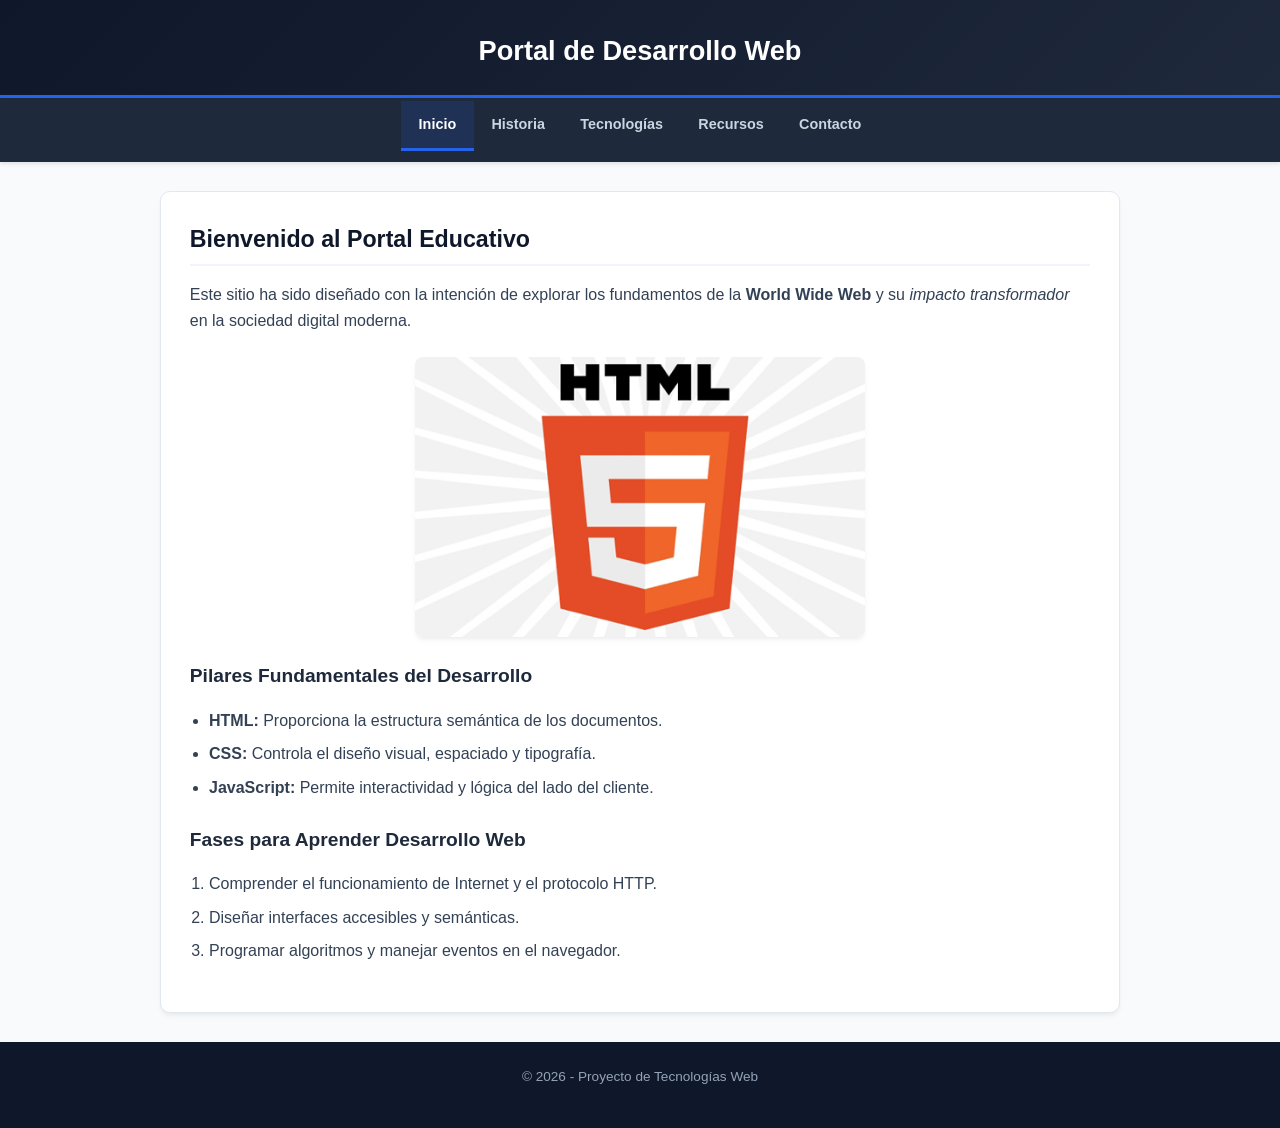
<file: index.html>
<!DOCTYPE html>
<html lang="es">
<head>
    <meta charset="UTF-8">
    <meta name="viewport" content="width=device-width, initial-scale=1.0">
    <title>Inicio - Tecnologías Web</title>
    <link rel="stylesheet" href="css/styles.css">
</head>
<body>
    <header>
        <h1>Portal de Desarrollo Web</h1>
    </header>
    <nav>
        <ul>
            <li><a href="index.html" class="active">Inicio</a></li>
            <li><a href="historia.html">Historia</a></li>
            <li><a href="tecnologias.html">Tecnologías</a></li>
            <li><a href="recursos.html">Recursos</a></li>
            <li><a href="contacto.html">Contacto</a></li>
        </ul>
    </nav>
    <main>
        <h2>Bienvenido al Portal Educativo</h2>
        <p>Este sitio ha sido diseñado con la intención de explorar los fundamentos de la <strong>World Wide Web</strong> y su <em>impacto transformador</em> en la sociedad digital moderna.</p>
        <img src="img/logo-web.jpg" alt="Logotipo Tecnologías Web" style="display: block; max-width: 450px; width: 100%; height: auto; margin: 1.5rem auto; border-radius: 8px; box-shadow: var(--sombra);">
        <h3>Pilares Fundamentales del Desarrollo</h3>
        <ul>
            <li><strong>HTML:</strong> Proporciona la estructura semántica de los documentos.</li>
            <li><strong>CSS:</strong> Controla el diseño visual, espaciado y tipografía.</li>
            <li><strong>JavaScript:</strong> Permite interactividad y lógica del lado del cliente.</li>
        </ul>

        <h3>Fases para Aprender Desarrollo Web</h3>
        <ol>
            <li>Comprender el funcionamiento de Internet y el protocolo HTTP.</li>
            <li>Diseñar interfaces accesibles y semánticas.</li>
            <li>Programar algoritmos y manejar eventos en el navegador.</li>
        </ol>
    </main>
    <footer>
        <p>&copy; 2026 - Proyecto de Tecnologías Web</p>
    </footer>
</body>
</html>
</file>
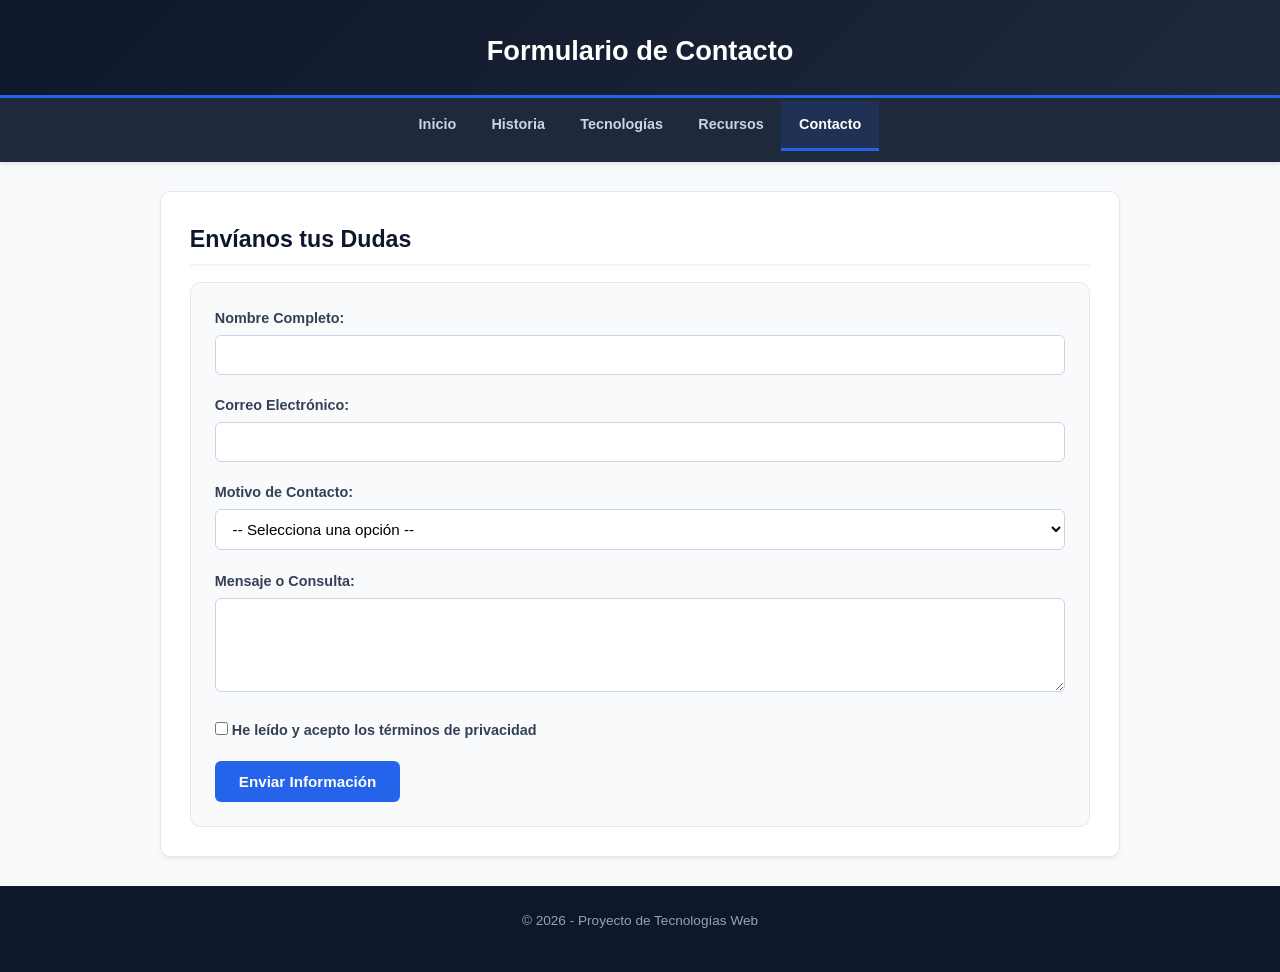
<file: contacto.html>
<!DOCTYPE html>
<html lang="es">
<head>
    <meta charset="UTF-8">
    <meta name="viewport" content="width=device-width, initial-scale=1.0">
    <title>Contacto - Registro</title>
    <link rel="stylesheet" href="css/styles.css">
</head>
<body>
    <header>
        <h1>Formulario de Contacto</h1>
    </header>
    <nav>
        <ul>
            <li><a href="index.html">Inicio</a></li>
            <li><a href="historia.html">Historia</a></li>
            <li><a href="tecnologias.html">Tecnologías</a></li>
            <li><a href="recursos.html">Recursos</a></li>
            <li><a href="contacto.html" class="active">Contacto</a></li>
        </ul>
    </nav>
    <main>
        <h2>Envíanos tus Dudas</h2>
        <form id="formContacto" novalidate>
            <!-- Control 1: Input text -->
            <div class="form-group">
                <label for="nombre">Nombre Completo:</label>
                <input type="text" id="nombre" name="nombre">
                <span id="errorNombre" class="error-msg"></span>
            </div>

            <!-- Control 2: Input email -->
            <div class="form-group">
                <label for="correo">Correo Electrónico:</label>
                <input type="email" id="correo" name="correo">
                <span id="errorCorreo" class="error-msg"></span>
            </div>

            <!-- Control 3: Select -->
            <div class="form-group">
                <label for="motivo">Motivo de Contacto:</label>
                <select id="motivo" name="motivo">
                    <option value="">-- Selecciona una opción --</option>
                    <option value="duda">Duda Técnica</option>
                    <option value="sugerencia">Sugerencia</option>
                    <option value="colaboracion">Colaboración</option>
                </select>
                <span id="errorMotivo" class="error-msg"></span>
            </div>

            <!-- Control 4: Textarea -->
            <div class="form-group">
                <label for="mensaje">Mensaje o Consulta:</label>
                <textarea id="mensaje" name="mensaje" rows="4"></textarea>
                <span id="errorMensaje" class="error-msg"></span>
            </div>

            <!-- Control 5: Checkbox -->
            <div class="form-group">
                <label>
                    <input type="checkbox" id="terminos" name="terminos"> He leído y acepto los términos de privacidad
                </label>
                <span id="errorTerminos" class="error-msg"></span>
            </div>

            <button type="submit">Enviar Información</button>
        </form>
    </main>
    <footer>
        <p>&copy; 2026 - Proyecto de Tecnologías Web</p>
    </footer>

    <script src="js/validacion.js"></script>
</body>
</html>
</file>
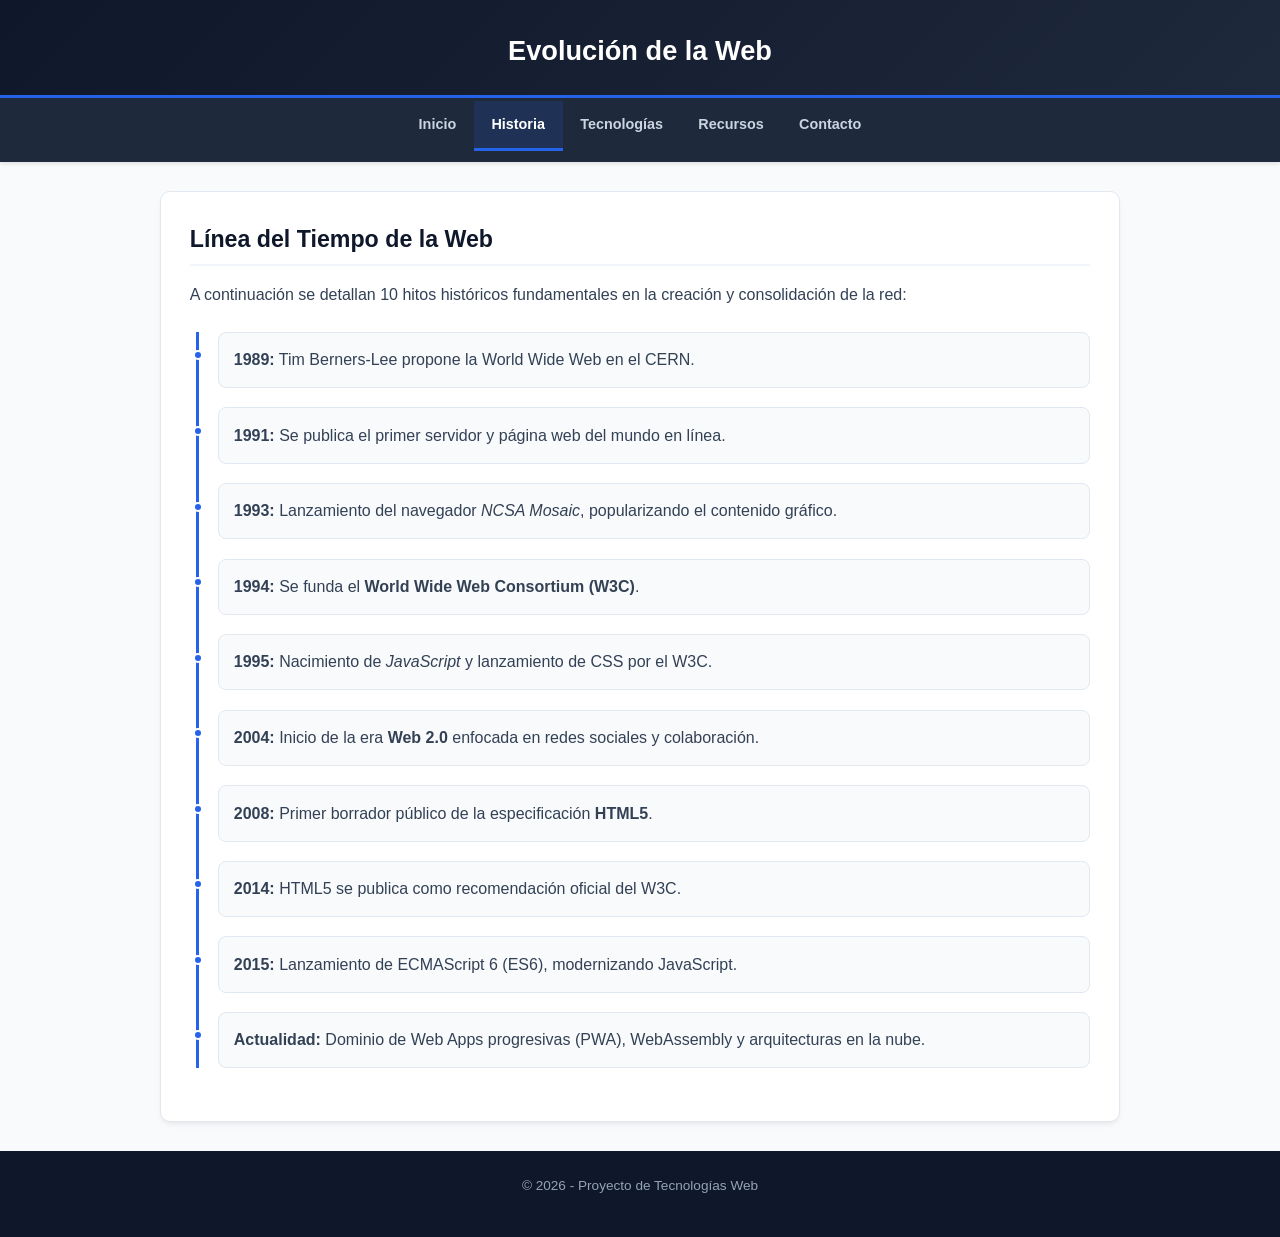
<file: historia.html>
<!DOCTYPE html>
<html lang="es">
<head>
    <meta charset="UTF-8">
    <meta name="viewport" content="width=device-width, initial-scale=1.0">
    <title>Historia - Tecnologías Web</title>
    <link rel="stylesheet" href="css/styles.css">
</head>
<body>
    <header>
        <h1>Evolución de la Web</h1>
    </header>
    <nav>
        <ul>
            <li><a href="index.html">Inicio</a></li>
            <li><a href="historia.html" class="active">Historia</a></li>
            <li><a href="tecnologias.html">Tecnologías</a></li>
            <li><a href="recursos.html">Recursos</a></li>
            <li><a href="contacto.html">Contacto</a></li>
        </ul>
    </nav>
    <main>
        <h2>Línea del Tiempo de la Web</h2>
        <p>A continuación se detallan 10 hitos históricos fundamentales en la creación y consolidación de la red:</p>
        
        <ol class="timeline">
            <li><strong>1989:</strong> Tim Berners-Lee propone la World Wide Web en el CERN.</li>
            <li><strong>1991:</strong> Se publica el primer servidor y página web del mundo en línea.</li>
            <li><strong>1993:</strong> Lanzamiento del navegador <em>NCSA Mosaic</em>, popularizando el contenido gráfico.</li>
            <li><strong>1994:</strong> Se funda el <strong>World Wide Web Consortium (W3C)</strong>.</li>
            <li><strong>1995:</strong> Nacimiento de <em>JavaScript</em> y lanzamiento de CSS por el W3C.</li>
            <li><strong>2004:</strong> Inicio de la era <strong>Web 2.0</strong> enfocada en redes sociales y colaboración.</li>
            <li><strong>2008:</strong> Primer borrador público de la especificación <strong>HTML5</strong>.</li>
            <li><strong>2014:</strong> HTML5 se publica como recomendación oficial del W3C.</li>
            <li><strong>2015:</strong> Lanzamiento de ECMAScript 6 (ES6), modernizando JavaScript.</li>
            <li><strong>Actualidad:</strong> Dominio de Web Apps progresivas (PWA), WebAssembly y arquitecturas en la nube.</li>
        </ol>
        
    </main>
    <footer>
        <p>&copy; 2026 - Proyecto de Tecnologías Web</p>
    </footer>
</body>
</html>
</file>
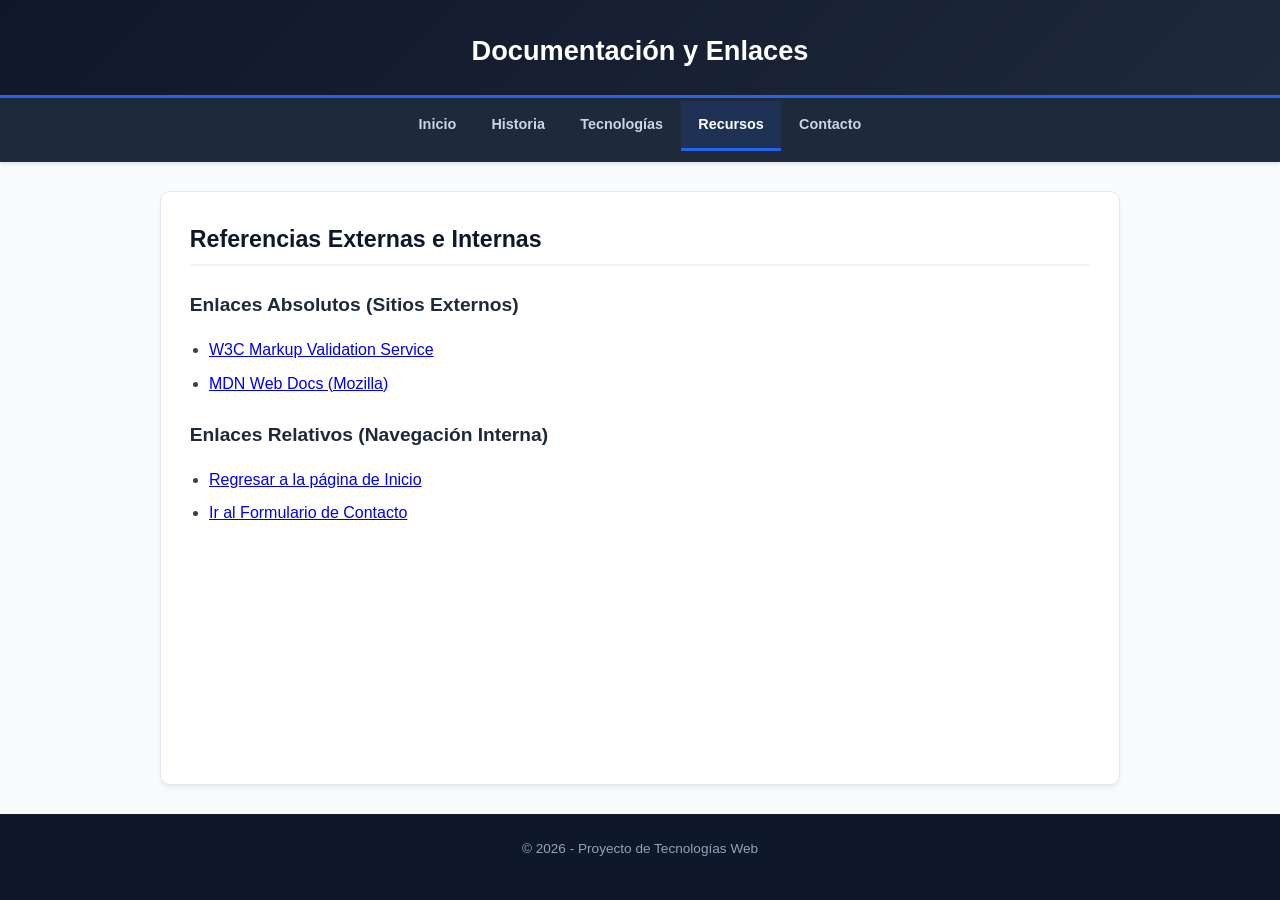
<file: recursos.html>
<!DOCTYPE html>
<html lang="es">
<head>
    <meta charset="UTF-8">
    <meta name="viewport" content="width=device-width, initial-scale=1.0">
    <title>Recursos - Enlaces</title>
    <link rel="stylesheet" href="css/styles.css">
</head>
<body>
    <header>
        <h1>Documentación y Enlaces</h1>
    </header>
    <nav>
        <ul>
            <li><a href="index.html">Inicio</a></li>
            <li><a href="historia.html">Historia</a></li>
            <li><a href="tecnologias.html">Tecnologías</a></li>
            <li><a href="recursos.html" class="active">Recursos</a></li>
            <li><a href="contacto.html">Contacto</a></li>
        </ul>
    </nav>
    <main>
        <h2>Referencias Externas e Internas</h2>
        
        <h3>Enlaces Absolutos (Sitios Externos)</h3>
        <ul>
            <li><a href="https://validator.w3.org/" target="_blank">W3C Markup Validation Service</a></li>
            <li><a href="https://developer.mozilla.org/es/" target="_blank">MDN Web Docs (Mozilla)</a></li>
        </ul>

        <h3>Enlaces Relativos (Navegación Interna)</h3>
        <ul>
            <li><a href="index.html">Regresar a la página de Inicio</a></li>
            <li><a href="contacto.html">Ir al Formulario de Contacto</a></li>
        </ul>
    </main>
    <footer>
        <p>&copy; 2026 - Proyecto de Tecnologías Web</p>
    </footer>
</body>
</html>
</file>
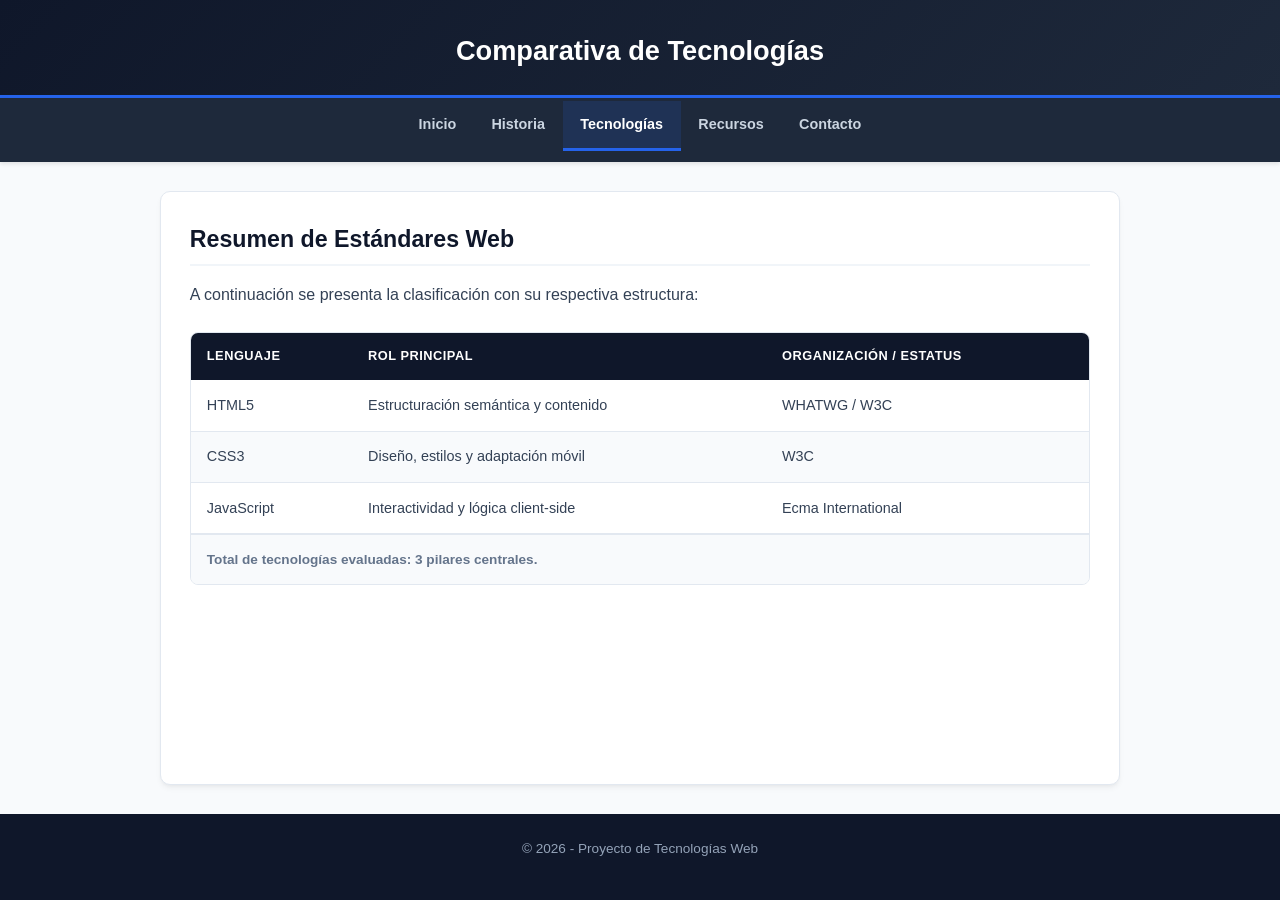
<file: tecnologias.html>
<!DOCTYPE html>
<html lang="es">
<head>
    <meta charset="UTF-8">
    <meta name="viewport" content="width=device-width, initial-scale=1.0">
    <title>Tecnologías - Estándares Web</title>
    <link rel="stylesheet" href="css/styles.css">
</head>
<body>
    <header>
        <h1>Comparativa de Tecnologías</h1>
    </header>
    <nav>
        <ul>
            <li><a href="index.html">Inicio</a></li>
            <li><a href="historia.html">Historia</a></li>
            <li><a href="tecnologias.html" class="active">Tecnologías</a></li>
            <li><a href="recursos.html">Recursos</a></li>
            <li><a href="contacto.html">Contacto</a></li>
        </ul>
    </nav>
    <main>
        <h2>Resumen de Estándares Web</h2>
        <p>A continuación se presenta la clasificación con su respectiva estructura:</p>

        <div class="tabla-responsiva">
            <table>
                <thead>
                    <tr>
                        <th>Lenguaje</th>
                        <th>Rol Principal</th>
                        <th>Organización / Estatus</th>
                    </tr>
                </thead>
                <tbody>
                    <tr>
                        <td>HTML5</td>
                        <td>Estructuración semántica y contenido</td>
                        <td>WHATWG / W3C</td>
                    </tr>
                    <tr>
                        <td>CSS3</td>
                        <td>Diseño, estilos y adaptación móvil</td>
                        <td>W3C</td>
                    </tr>
                    <tr>
                        <td>JavaScript</td>
                        <td>Interactividad y lógica client-side</td>
                        <td>Ecma International</td>
                    </tr>
                </tbody>
                <tfoot>
                    <tr>
                        <td colspan="3">Total de tecnologías evaluadas: 3 pilares centrales.</td>
                    </tr>
                </tfoot>
            </table>
        </div>
    </main>
    <footer>
        <p>&copy; 2026 - Proyecto de Tecnologías Web</p>
    </footer>
</body>
</html>
</file>
<file: css/styles.css>
/* ===================================================
   VARIABLES Y CONFIGURACIÓN BASE
   =================================================== */
:root {
    --color-primario: #0f172a;
    --color-secundario: #2563eb;
    --color-secundario-hover: #1d4ed8;
    --color-fondo: #f8fafc;
    --color-superficie: #ffffff;
    --color-texto: #334155;
    --color-texto-suave: #64748b;
    --borde: #e2e8f0;
    --radio: 10px;
    --sombra: 0 4px 6px -1px rgba(0, 0, 0, 0.05), 0 2px 4px -2px rgba(0, 0, 0, 0.05);
    --sombra-hover: 0 10px 15px -3px rgba(0, 0, 0, 0.08), 0 4px 6px -4px rgba(0, 0, 0, 0.04);
}

*, *::before, *::after {
    margin: 0;
    padding: 0;
    box-sizing: border-box;
}

html, body {
    width: 100%;
    overflow-x: hidden;
}

body {
    background-color: var(--color-fondo);
    color: var(--color-texto);
    line-height: 1.6;
    font-family: -apple-system, BlinkMacSystemFont, 'Segoe UI', Roboto, Helvetica, Arial, sans-serif;
    display: flex;
    flex-direction: column;
    min-height: 100vh;
}

/* ===================================================
   ENCABEZADO Y MENÚ HORIZONTAL ELEGANTE
   =================================================== */
header {
    background: linear-gradient(135deg, #0f172a 0%, #1e293b 100%);
    color: #ffffff;
    padding: 1.8rem 1rem 1.4rem;
    text-align: center;
    border-bottom: 3px solid var(--color-secundario);
    width: 100%;
}

header h1 {
    font-size: 1.7rem;
    font-weight: 700;
}

nav {
    background-color: #1e293b;
    position: sticky;
    top: 0;
    z-index: 100;
    width: 100%;
    box-shadow: 0 2px 4px rgba(0, 0, 0, 0.1);
}

/* Menú en línea horizontal  */
nav ul {
    list-style: none;
    display: flex;
    justify-content: center;
    align-items: center;
    flex-wrap: wrap;
    max-width: 1000px;
    margin: 0 auto;
    padding: 0.2rem 0;
}

nav li a {
    display: inline-block;
    color: #cbd5e1;
    text-decoration: none;
    padding: 0.75rem 1.1rem;
    font-weight: 600;
    font-size: 0.9rem;
    transition: all 0.2s ease;
    border-bottom: 3px solid transparent;
}

nav li a:hover {
    color: #ffffff;
    background-color: rgba(255, 255, 255, 0.05);
    border-bottom: 3px solid var(--color-secundario);
}

nav li a.active {
    color: #ffffff;
    background-color: rgba(37, 99, 235, 0.15);
    border-bottom: 3px solid var(--color-secundario);
}

/* ===================================================
   CONTENEDOR PRINCIPAL
   =================================================== */
main {
    flex: 1;
    max-width: 960px;
    width: 92%;
    margin: 1.8rem auto;
    padding: 1.8rem;
    background-color: var(--color-superficie);
    border-radius: var(--radio);
    border: 1px solid var(--borde);
    box-shadow: var(--sombra);
}

h2 {
    font-size: 1.45rem;
    color: var(--color-primario);
    margin-bottom: 1rem;
    padding-bottom: 0.4rem;
    border-bottom: 2px solid #f1f5f9;
}

h3 {
    font-size: 1.2rem;
    color: #1e293b;
    margin-top: 1.5rem;
    margin-bottom: 0.6rem;
}

p {
    margin-bottom: 1rem;
}

ul, ol {
    margin: 1rem 0 1.2rem 1.2rem;
}

li {
    margin-bottom: 0.5rem;
}

/* ===================================================
   TABLA CON SCROLL INTERNO 
   =================================================== */
.tabla-responsiva {
    width: 100%;
    overflow-x: auto;
    -webkit-overflow-scrolling: touch;
    margin: 1.5rem 0;
    border-radius: 8px;
    border: 1px solid var(--borde);
    background-color: #ffffff;
}

table {
    width: 100%;
    min-width: 440px; /* Mantiene las columnas proporcionadas */
    border-collapse: collapse;
    margin: 0;
}

thead th {
    background-color: #0f172a;
    color: #ffffff;
    padding: 0.85rem 1rem;
    font-weight: 600;
    text-transform: uppercase;
    font-size: 0.8rem;
    letter-spacing: 0.5px;
    text-align: left;
}

tbody td {
    padding: 0.85rem 1rem;
    border-bottom: 1px solid var(--borde);
    color: var(--color-texto);
    font-size: 0.9rem;
}

tbody tr:last-child td {
    border-bottom: none;
}

tbody tr:nth-child(even) {
    background-color: #f8fafc;
}

tfoot td {
    background-color: #f8fafc;
    padding: 0.85rem 1rem;
    font-weight: 600;
    font-size: 0.85rem;
    color: var(--color-texto-suave);
    border-top: 2px solid var(--borde);
}

/* ===================================================
   LÍNEA DE TIEMPO
   =================================================== */
.timeline {
    position: relative;
    border-left: 3px solid var(--color-secundario);
    padding-left: 1.2rem;
    margin: 1.5rem 0 1.5rem 0.4rem;
    list-style: none;
}

.timeline li {
    position: relative;
    margin-bottom: 1.2rem;
    padding: 0.9rem;
    background: #f8fafc;
    border: 1px solid var(--borde);
    border-radius: 8px;
}

.timeline li::before {
    content: '';
    position: absolute;
    top: 1.1rem;
    left: -1.65rem;
    width: 10px;
    height: 10px;
    background-color: var(--color-secundario);
    border: 2px solid #ffffff;
    border-radius: 50%;
}

/* ===================================================
   FORMULARIO
   =================================================== */
form {
    background-color: #f8fafc;
    border: 1px solid var(--borde);
    padding: 1.5rem;
    border-radius: var(--radio);
}

.form-group {
    margin-bottom: 1.2rem;
}

label {
    display: block;
    margin-bottom: 0.3rem;
    font-weight: 600;
    font-size: 0.9rem;
}

input[type="text"], input[type="email"], select, textarea {
    width: 100%;
    padding: 0.65rem 0.8rem;
    border: 1px solid #cbd5e1;
    border-radius: 6px;
    font-size: 0.95rem;
    background-color: #ffffff;
}

button[type="submit"] {
    background-color: var(--color-secundario);
    color: #ffffff;
    padding: 0.75rem 1.5rem;
    font-size: 0.95rem;
    font-weight: 600;
    border: none;
    border-radius: 6px;
    cursor: pointer;
}

.error-msg {
    color: #dc2626;
    font-size: 0.8rem;
    margin-top: 0.25rem;
    display: block;
}

/* ===================================================
   PIE DE PÁGINA
   =================================================== */
footer {
    background-color: #0f172a;
    color: #94a3b8;
    text-align: center;
    padding: 1.5rem 1rem;
    font-size: 0.85rem;
    margin-top: auto;
    width: 100%;
}

/* ===================================================
   AJUSTES EN PANTALLA
   =================================================== */
@media (max-width: 600px) {
    main {
        width: 95%;
        padding: 1.2rem 1rem;
        margin: 1rem auto;
    }

    /* Tamaño de texto y padding cómodo */
    nav li a {
        padding: 0.6rem 0.8rem;
        font-size: 0.85rem;
    }

    button[type="submit"] {
        width: 100%;
    }
}
</file>
